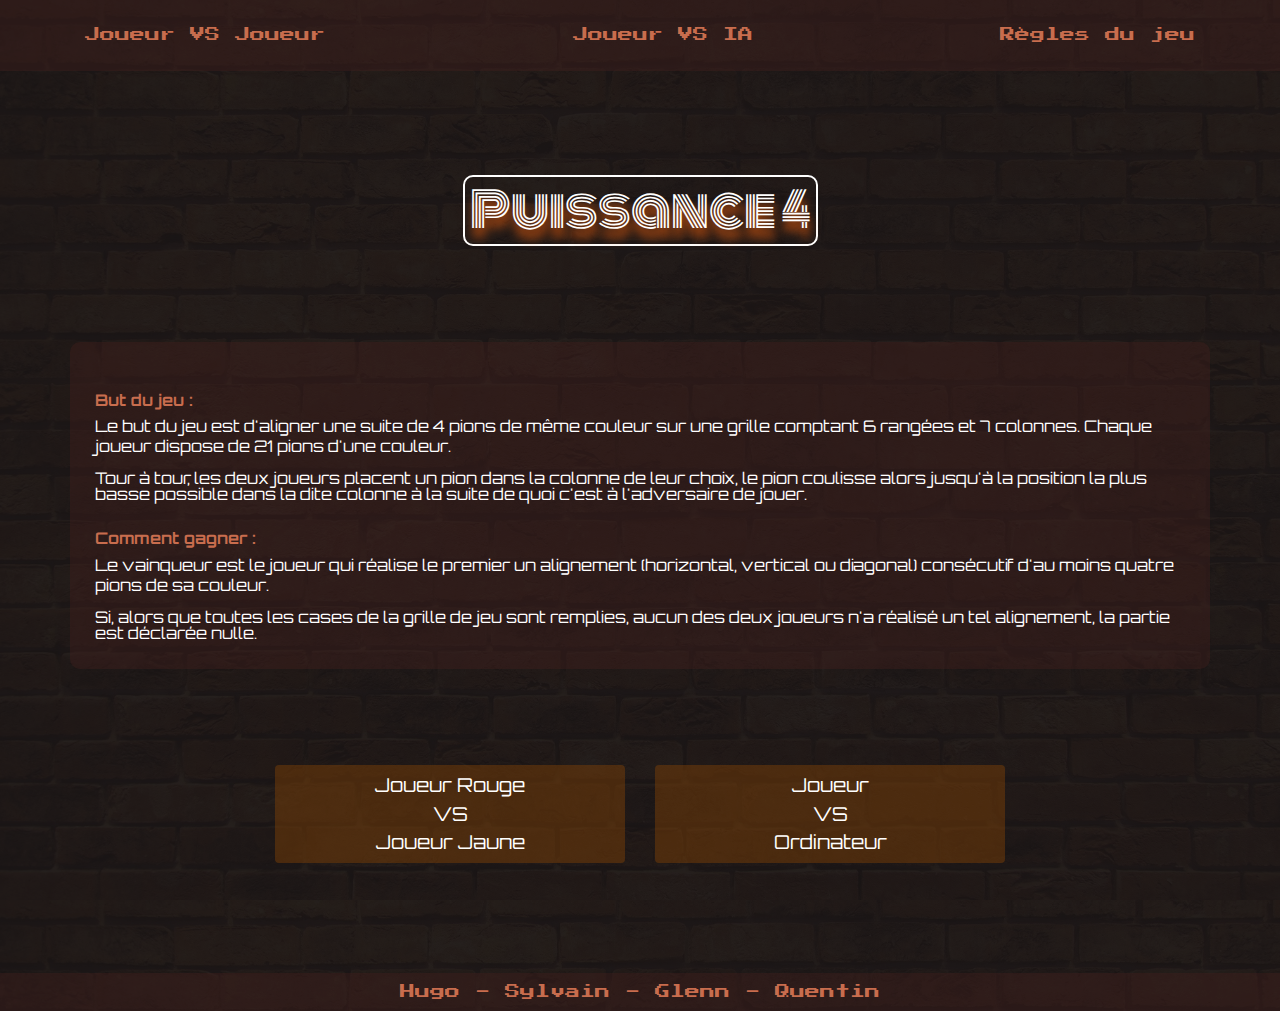
<file: index.html>
<!DOCTYPE html>
<html lang="fr">

<head>
    <!-- Required meta tags -->
    <meta charset="utf-8">
    <meta name="viewport" content="width=device-width, initial-scale=1, shrink-to-fit=no">
    <meta name="description" content="Jeux de puissance 4 entre joueur ou contre ordinateur">

    <!-- Bootstrap CSS -->
    <link rel="stylesheet" href="https://stackpath.bootstrapcdn.com/bootstrap/4.3.1/css/bootstrap.min.css">
    <link rel="stylesheet" href="css/style.css">
    <link rel="icon" type="image/png" href="medias/logo-puissance-4.png">
    <meta name="author" content="Hugo, Quentin, Glenn, Sylvain">
    <meta name="category" content="jeux virtuel">
    <meta name="Keywords" content="puissance 4,jeux virtuel,puissance quatre">

    <meta property="og:title" content="Puissance 4 javascript">
    <meta property="og:description" content="Jeux de puissance 4 entre joueur ou contre ordinateur">
    <meta property="og:image" content="http://glennp.promo-vesoul33.codeur.online/puissancequatrejs/medias/vignettepuissance4.png">
    <meta property="og:url" content="http://glennp.promo-vesoul33.codeur.online/puissancequatrejs/index.html">

    <meta name="twitter:title" content="Puissance 4 javascript">
    <meta name="twitter:description" content="Jeux de puissance 4 entre joueur ou contre ordinateur">
    <meta name="twitter:image" content="http://glennp.promo-vesoul33.codeur.online/puissancequatrejs/medias/vignettepuissance4.png">
    <meta name="twitter:card" content="summary_large_image">
    <meta name="twitter:site" content="http://glennp.promo-vesoul33.codeur.online/puissancequatrejs/index.html">
    <title>Puissance quatre javascript</title>

</head>

<body>
    <nav class="navbar navbar-expand-lg navbar-light bg-light mb-md-5 mb-lg-5 mb-xl-5">
        <div class="container">
            <button class="navbar-toggler" type="button" data-toggle="collapse" data-target="#navbarText"
                aria-controls="navbarText" aria-expanded="false" aria-label="Toggle navigation">
                <span class="navbar-toggler-icon"></span>
            </button>
            <div class="collapse navbar-collapse" id="navbarText">
                <ul class="navbar-nav w-100 d-flex justify-content-between">
                    <li class="nav-item">
                        <a class="nav-link text-white" href="jcj.html">Joueur VS Joueur</a>
                    </li>
                    <li class="nav-item">
                        <a class="nav-link text-white" href="jce.html">Joueur VS IA</a>
                    </li>
                    <li class="nav-item">
                        <a class="nav-link text-white" href="index.html">Règles du jeu</a>
                    </li>
                </ul>
            </div>
        </div>
    </nav>


    <div class="pt-5">
        <div
            class="container-fluid contenu-page-standard d-flex flex-column justify-content-center h-100 pt-sm-2 pt-md-2 pt-lg-2 pt-xl-2">
            <div class="container">
                <div
                    class="row d-flex justify-content-center align-items-center row-standard pb-2 pb-sm-2 pb-md-5 pb-lg-5 pb-xl-5">
                    <h1 class="text-center text-white mb-xl-5 titre-jeu">Puissance 4</h1>
                </div>
                <div
                    class="row d-flex justify-content-center align-items-center row-standard pb-2 pb-sm-2 pb-md-5 pb-lg-5 pb-xl-5">
                    <!--Regles-->
                    <div class="col-12 col-sm-12 col-md-12 col-lg-12 col-xl-12 bloc">

                        <h2 class="pt-4 font-orbitron">But du jeu :</h2>
                        <p class="text-white p-regles-jeu font-orbitron"><i class="font-regle"></i> Le but du jeu est d'aligner une
                            suite de 4 pions de même couleur sur une grille comptant 6 rangées et 7 colonnes. Chaque
                            joueur dispose de 21 pions d'une couleur.<br>
                            <br>
                            Tour à tour, les deux joueurs placent un pion dans la colonne de leur choix, le pion
                            coulisse alors jusqu'à la position la plus basse possible dans la dite colonne à la suite de
                            quoi c'est à l'adversaire de jouer.</p>

                        <h2 class="pt-4 font-orbitron">Comment gagner :</h2>
                        <p class="text-white p-regles-jeu font-orbitron"><i class="font-regle"></i>Le vainqueur est le joueur qui
                            réalise le premier un alignement (horizontal, vertical ou diagonal) consécutif d'au moins
                            quatre pions de sa couleur.<br>
                            <br>
                            Si, alors que toutes les cases de la grille de jeu sont remplies, aucun des deux joueurs n'a
                            réalisé un tel alignement, la partie est déclarée nulle.</p>
                    </div>
                </div>
                <!--Boutons-->
                <div class="row d-flex justify-content-center row-standard">
                    <div class="col-12 col-sm-12 col-md-6 col-lg-4 col-xl-4 py-lg-3 py-xl-5">
                        <a href="jcj.html"
                            class="font-orbitron btn btn-primary btn-lien w-100 my-3 my-sm-0 my-md-0 my-lg-0 my-xl-0">Joueur Rouge
                            <br> VS <br> Joueur
                            Jaune</a>
                    </div>
                    <div
                        class="col-12 col-sm-12 col-md-6 col-lg-4 col-xl-4 py-lg-3 py-xl-5 pt-sm-2 pt-md-0 pt-lg-0 pt-xl-0">
                        <a href="jce.html" class="font-orbitron btn btn-primary btn-lien w-100 m-0">Joueur <br> VS <br> Ordinateur</a>
                    </div>
                </div>
            </div>
        </div>
    </div>

    <footer class="container-fluid py-2 font-start-2p">
        <div class="row">
            <div class="col-12 text-center text-white text-footer">
                Hugo - Sylvain - Glenn - Quentin
            </div>
        </div>
    </footer>



    <!-- jQuery first, then Popper.js, then Bootstrap JS -->
    <script src="https://code.jquery.com/jquery-3.3.1.min.js"></script>
    <script src="https://cdnjs.cloudflare.com/ajax/libs/popper.js/1.14.7/umd/popper.min.js"></script>
    <script src="https://stackpath.bootstrapcdn.com/bootstrap/4.3.1/js/bootstrap.min.js"></script>
</body>

</html>
</file>
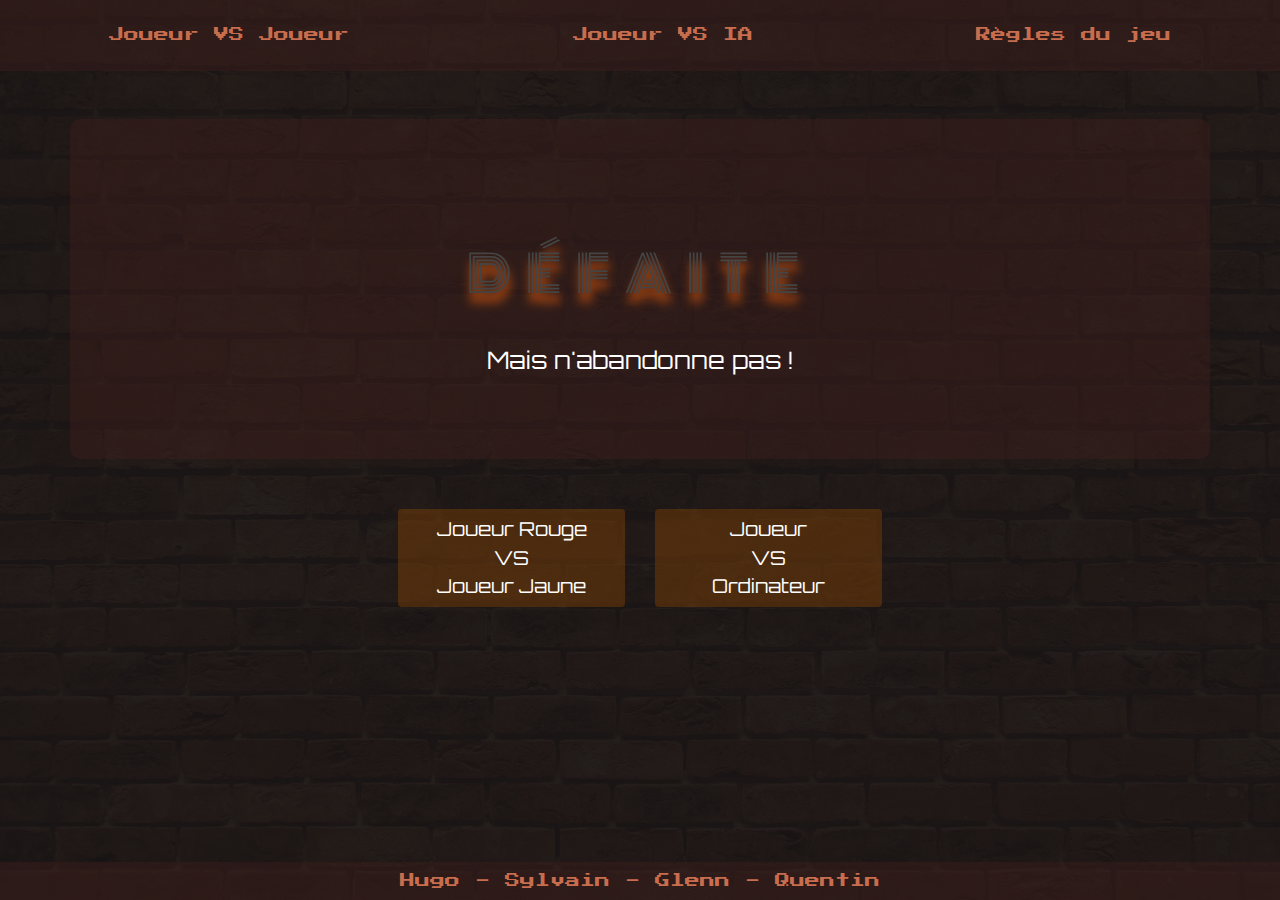
<file: defaite.html>
<!DOCTYPE html>
<html lang="fr">

<head>
    <!-- Required meta tags -->
    <meta charset="utf-8">
    <meta name="viewport" content="width=device-width, initial-scale=1, shrink-to-fit=no">
    <meta name="description" content="Jeux de puissance 4 entre joueur ou contre ordinateur">

    <!-- Bootstrap CSS -->
    <link rel="stylesheet" href="https://stackpath.bootstrapcdn.com/bootstrap/4.3.1/css/bootstrap.min.css">
    <link rel="stylesheet" href="css/defaite.css">
    <link rel="icon" type="image/png" href="medias/logo-puissance-4.png">
    <meta name="author" content="Hugo, Quentin, Glenn, Sylvain">
    <meta name="category" content="jeux virtuel">
    <meta name="Keywords" content="puissance 4,jeux virtuel,puissance quatre">

    <meta property="og:title" content="Puissance 4 javascript">
    <meta property="og:description" content="Jeux de puissance 4 entre joueur ou contre ordinateur">
    <meta property="og:image" content="http://glennp.promo-vesoul33.codeur.online/puissancequatrejs/medias/vignettepuissance4.png">
    <meta property="og:url" content="http://glennp.promo-vesoul33.codeur.online/puissancequatrejs/defaite.html">

    <meta name="twitter:title" content="Puissance 4 javascript">
    <meta name="twitter:description" content="Jeux de puissance 4 entre joueur ou contre ordinateur">
    <meta name="twitter:image" content="http://glennp.promo-vesoul33.codeur.online/puissancequatrejs/medias/vignettepuissance4.png">
    <meta name="twitter:card" content="summary_large_image">
    <meta name="twitter:site" content="http://glennp.promo-vesoul33.codeur.online/puissancequatrejs/defaite.html">
    <title>Puissance quatre javascript</title>

</head>

<body>
    <!-- Navigation -->
<main>
    <nav class="navbar navbar-expand-lg navbar-light bg-light">
        <div class="container">
            
            <button class="navbar-toggler" type="button" data-toggle="collapse" data-target="#navbarText" aria-controls="navbarText" aria-expanded="false" aria-label="Toggle navigation">
                <span class="navbar-toggler-icon"></span>
            </button>
            <div class="collapse navbar-collapse" id="navbarText">
                <ul class="navbar-nav w-100 d-flex justify-content-between">
                    <li class="nav-item">
                        <a class="nav-link text-white" href="jcj.html">Joueur VS Joueur</a>
                    </li>
                    <li class="nav-item">
                        <a class="nav-link text-white" href="jce.html">Joueur VS IA</a>
                    </li>
                    <li class="nav-item">
                        <a class="nav-link text-white" href="index.html">Règles du jeu</a>
                    </li>
                </ul>
            </div>
        </div>
    </nav>


    <div class="container-fluid contenu-page pt-5">
        <div class="container">
            <div class="row d-flex justify-content-center align-items-center row-standard">

                <!--Défaite-->
                <div class="col-12 col-sm-12 col-md-12 col-lg-12 col-xl-12 bloc">
                    <h1 class="text-white text-center text-victoire-defaite"><span class="span-d">D</span><span class="span-d">É</span><span class="span-d">F</span><span class="span-d">A</span><span class="span-d">I</span><span class="span-d">T</span><span class="span-d">E</span></h1>
                    <p class="text-white text-center font-orbitron text-bravo-dommage"><br> Mais n'abandonne pas !</p>
                </div>
            </div>
        </div>
    </div>

    <!--Boutons-->
    <div class="container-fluid container-buttons container-buttons-page-standard">
        <div class="container">
            <div class="row d-flex justify-content-center row-standard">
                <div class="col-12 col-sm-6 col-md-5 col-lg-4 col-xl-4">
                    <a href="jcj.html" class="btn font-orbitron btn-primary btn-lien w-100">Joueur Rouge <br> VS <br> Joueur Jaune</a>
                </div>
                <div class="col-12 col-sm-6 col-md-5 col-lg-4 col-xl-4">
                    <a href="jce.html" class="btn font-orbitron btn-primary btn-lien w-100">Joueur <br> VS <br> Ordinateur</a>
                </div>
            </div>
        </div>
    </div>
</main>
<footer class="container-fluid py-2">
        <div class="row">
            <div class="col-12 text-center text-footer">
                Hugo - Sylvain - Glenn - Quentin
            </div>
        </div>
    </footer>

    <!-- jQuery first, then Popper.js, then Bootstrap JS -->
    <script src="https://code.jquery.com/jquery-3.3.1.min.js"></script>
    <script src="https://cdnjs.cloudflare.com/ajax/libs/popper.js/1.14.7/umd/popper.min.js"></script>
    <script src="https://stackpath.bootstrapcdn.com/bootstrap/4.3.1/js/bootstrap.min.js"></script>
</body>

</html>
</file>
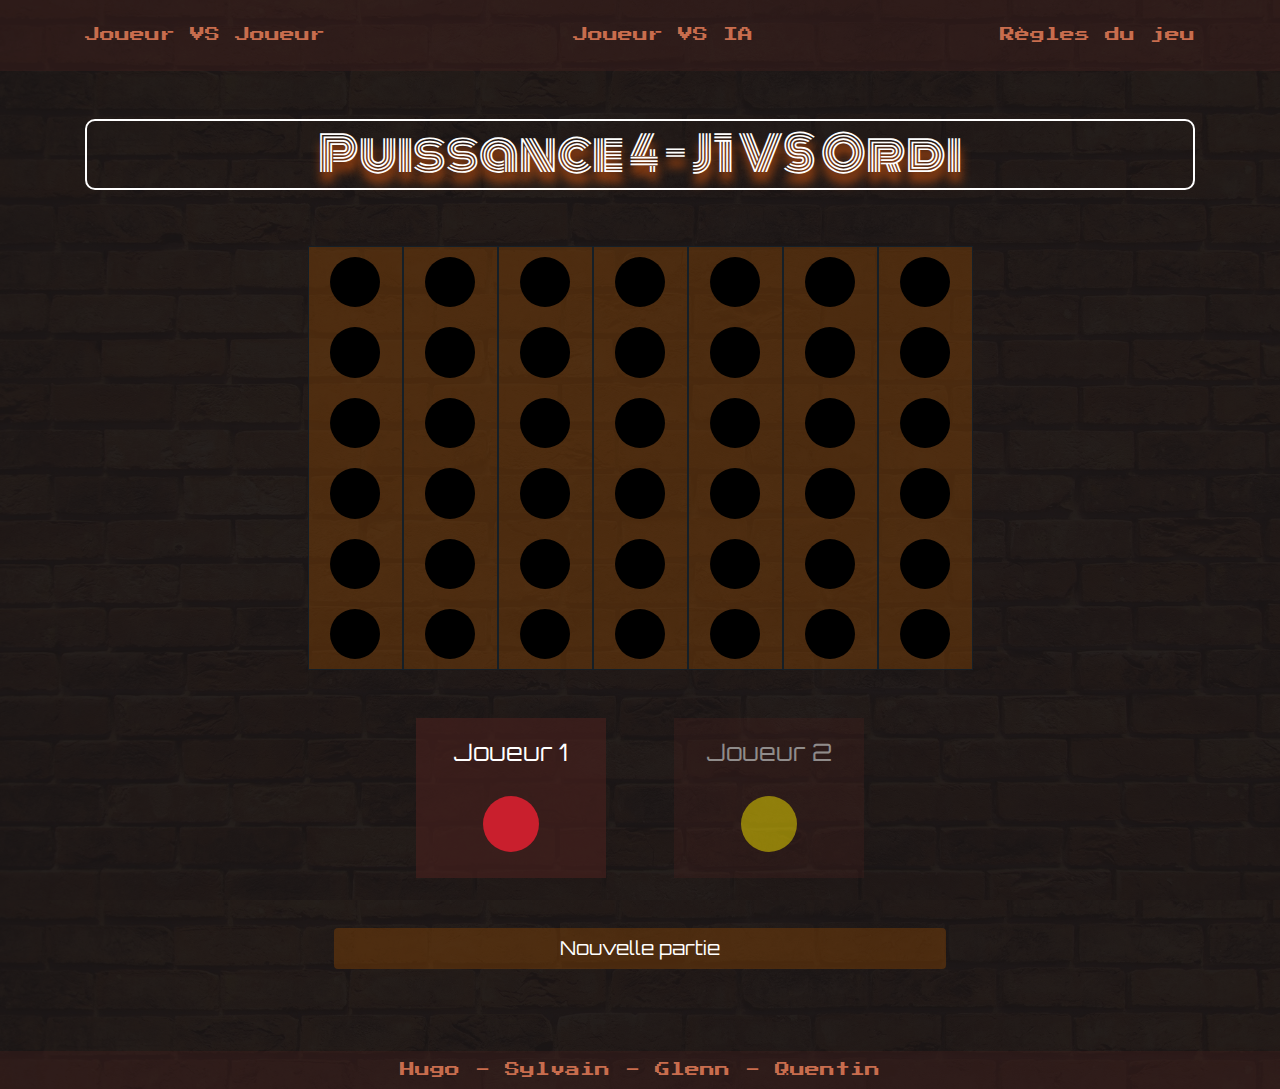
<file: jce.html>
<!DOCTYPE html>
<html lang="fr">

<head>
    <!-- Required meta tags -->
    <meta charset="utf-8">
    <meta name="viewport" content="width=device-width, initial-scale=1, shrink-to-fit=no">
    <meta name="description" content="Jeux de puissance 4 entre joueur ou contre ordinateur">

    <!-- Bootstrap CSS -->
    <link rel="stylesheet" href="https://stackpath.bootstrapcdn.com/bootstrap/4.3.1/css/bootstrap.min.css">
    <link rel="stylesheet" href="css/style.css">
    <link rel="icon" type="image/png" href="medias/logo-puissance-4.png">
    <meta name="author" content="Hugo, Quentin, Glenn, Sylvain">
    <meta name="category" content="jeux virtuel">
    <meta name="Keywords" content="puissance 4,jeux virtuel,puissance quatre">

    <meta property="og:title" content="Puissance 4 javascript">
    <meta property="og:description" content="Jeux de puissance 4 entre joueur ou contre ordinateur">
    <meta property="og:image" content="http://glennp.promo-vesoul33.codeur.online/puissancequatrejs/medias/vignettepuissance4.png">
    <meta property="og:url" content="http://glennp.promo-vesoul33.codeur.online/puissancequatrejs/jce.html">

    <meta name="twitter:title" content="Puissance 4 javascript">
    <meta name="twitter:description" content="Jeux de puissance 4 entre joueur ou contre ordinateur">
    <meta name="twitter:image" content="http://glennp.promo-vesoul33.codeur.online/puissancequatrejs/medias/vignettepuissance4.png">
    <meta name="twitter:card" content="summary_large_image">
    <meta name="twitter:site" content="http://glennp.promo-vesoul33.codeur.online/puissancequatrejs/jce.html">
    <title>Puissance quatre javascript</title>

</head>

<body>
    <!-- Navigation -->
    <nav class="navbar navbar-expand-lg navbar-light bg-light">
        <div class="container">
            <button class="navbar-toggler" type="button" data-toggle="collapse" data-target="#navbarText"
                aria-controls="navbarText" aria-expanded="false" aria-label="Toggle navigation">
                <span class="navbar-toggler-icon"></span>
            </button>
            <div class="collapse navbar-collapse" id="navbarText">
                <ul class="navbar-nav w-100 d-flex justify-content-between">
                    <li class="nav-item">
                        <a class="nav-link text-white" href="jcj.html">Joueur VS Joueur</a>
                    </li>
                    <li class="nav-item">
                        <a class="nav-link text-white" href="jce.html">Joueur VS IA</a>
                    </li>
                    <li class="nav-item">
                        <a class="nav-link text-white" href="index.html">Règles du jeu</a>
                    </li>
                </ul>
            </div>
        </div>
    </nav>

    <div class="container-fluid d-flex flex-column justify-content-center py-5">
        <div class="container">
            <div class="row">
                <div class="col-12">
                    <h1 class="text-center text-white titre-jeu">Puissance 4&nbsp;- J1 VS Ordi</h1>
                </div>
            </div>
        </div>
    </div>
    <div class="container-fluid">
        <div class="container">
            <div class="row d-flex justify-content-center align-items-center">
                <!--Grille puissance 4-->
                <div class="col-1 col-sm-1 col-md-1 col-lg-1 col-xl-1 col-puissance4 col-puissance4-left colonne1">
                    <div class="content">
                        <div class="circle" id="x0y5"></div>
                    </div>
                    <div class="content">
                        <div class="circle" id="x0y4"></div>
                    </div>
                    <div class="content">
                        <div class="circle" id="x0y3"></div>
                    </div>
                    <div class="content">
                        <div class="circle" id="x0y2"></div>
                    </div>
                    <div class="content">
                        <div class="circle" id="x0y1"></div>
                    </div>
                    <div class="content">
                        <div class="circle" id="x0y0"></div>
                    </div>
                </div>

                <div class="col-1 col-sm-1 col-md-1 col-lg-1 col-xl-1 col-puissance4 colonne2">
                    <div class="content">
                        <div class="circle" id="x1y5"></div>
                    </div>
                    <div class="content">
                        <div class="circle" id="x1y4"></div>
                    </div>
                    <div class="content">
                        <div class="circle" id="x1y3"></div>
                    </div>
                    <div class="content">
                        <div class="circle" id="x1y2"></div>
                    </div>
                    <div class="content">
                        <div class="circle" id="x1y1"></div>
                    </div>
                    <div class="content">
                        <div class="circle" id="x1y0"></div>
                    </div>
                </div>

                <div class="col-1 col-sm-1 col-md-1 col-lg-1 col-xl-1 col-puissance4 colonne3">
                    <div class="content">
                        <div class="circle" id="x2y5"></div>
                    </div>
                    <div class="content">
                        <div class="circle" id="x2y4"></div>
                    </div>
                    <div class="content">
                        <div class="circle" id="x2y3"></div>
                    </div>
                    <div class="content">
                        <div class="circle" id="x2y2"></div>
                    </div>
                    <div class="content">
                        <div class="circle" id="x2y1"></div>
                    </div>
                    <div class="content">
                        <div class="circle" id="x2y0"></div>
                    </div>
                </div>

                <div class="col-1 col-sm-1 col-md-1 col-lg-1 col-xl-1 col-puissance4 colonne4">
                    <div class="content">
                        <div class="circle" id="x3y5"></div>
                    </div>
                    <div class="content">
                        <div class="circle" id="x3y4"></div>
                    </div>
                    <div class="content">
                        <div class="circle" id="x3y3"></div>
                    </div>
                    <div class="content">
                        <div class="circle" id="x3y2"></div>
                    </div>
                    <div class="content">
                        <div class="circle" id="x3y1"></div>
                    </div>
                    <div class="content">
                        <div class="circle" id="x3y0"></div>
                    </div>
                </div>

                <div class="col-1 col-sm-1 col-md-1 col-lg-1 col-xl-1 col-puissance4 colonne5">
                    <div class="content">
                        <div class="circle" id="x4y5"></div>
                    </div>
                    <div class="content">
                        <div class="circle" id="x4y4"></div>
                    </div>
                    <div class="content">
                        <div class="circle" id="x4y3"></div>
                    </div>
                    <div class="content">
                        <div class="circle" id="x4y2"></div>
                    </div>
                    <div class="content">
                        <div class="circle" id="x4y1"></div>
                    </div>
                    <div class="content">
                        <div class="circle" id="x4y0"></div>
                    </div>
                </div>

                <div class="col-1 col-sm-1 col-md-1 col-lg-1 col-xl-1 col-puissance4 colonne6">
                    <div class="content">
                        <div class="circle" id="x5y5"></div>
                    </div>
                    <div class="content">
                        <div class="circle" id="x5y4"></div>
                    </div>
                    <div class="content">
                        <div class="circle" id="x5y3"></div>
                    </div>
                    <div class="content">
                        <div class="circle" id="x5y2"></div>
                    </div>
                    <div class="content">
                        <div class="circle" id="x5y1"></div>
                    </div>
                    <div class="content">
                        <div class="circle" id="x5y0"></div>
                    </div>
                </div>

                <div class="col-1 col-sm-1 col-md-1 col-lg-1 col-xl-1 col-puissance4 col-puissance4-right colonne7">
                    <div class="content">
                        <div class="circle" id="x6y5"></div>
                    </div>
                    <div class="content">
                        <div class="circle" id="x6y4"></div>
                    </div>
                    <div class="content">
                        <div class="circle" id="x6y3"></div>
                    </div>
                    <div class="content">
                        <div class="circle" id="x6y2"></div>
                    </div>
                    <div class="content">
                        <div class="circle" id="x6y1"></div>
                    </div>
                    <div class="content">
                        <div class="circle" id="x6y0"></div>
                    </div>
                </div>
            </div>
        </div>
    </div>

    <div class="container-fluid pt-5">
        <div class="container">
            <div class="row justify-content-center">
                <!--Joueur 1-->
                <div class="col-3 col-sm-4 col-md-3 col-lg-2 col-xl-2 col-player-1">
                    <p
                        class="pt-3 text-white font-orbitron text-center text-player d-none d-sm-block d-md-block d-lg-block d-xl-block">
                        Joueur 1</p>
                    <p class="pt-3 text-white font-orbitron text-center text-player d-block d-sm-none d-md-none d-lg-none d-xl-none">
                        J1</p>
                    <div class="content">
                        <div class="circle-player circle-player-1"></div>
                    </div>
                </div>

                <!--Joueur 2-->
                <div class="col-3 col-sm-4 col-md-3 col-lg-2 col-xl-2 col-player-2">
                    <p
                        class="pt-3 text-white font-orbitron text-center text-player d-none d-sm-block d-md-block d-lg-block d-xl-block">
                        Joueur 2</p>
                    <p class="pt-3 text-white font-orbitron text-center text-player d-block d-sm-none d-md-none d-lg-none d-xl-none">
                        J2</p>
                    <div class="content">
                        <div class="circle-player circle-player-2"></div>
                    </div>
                </div>
            </div>
        </div>
    </div>

    <!--Boutons-->
    <div class="container-fluid container-buttons">
        <div class="container">
            <div class="row d-flex justify-content-center">
                <div class="">
                    <p class="text-center text-white d-none bouton-text">Test</p>
                </div>
                <div class="col-10 col-sm-10 col-md-10 col-lg-9 col-xl-10">
                    <button type="button" class="font-orbitron btn btn-primary btn-lien w-100 btn-NouvellePartie">Nouvelle
                        partie</button>
                </div>
            </div>
        </div>
    </div>


    <!--Footer-->

            <footer class="container-fluid py-2">
                <div class="row">
                    <div class="col-12 text-center text-footer">
                        Hugo - Sylvain - Glenn - Quentin
                    </div>
                </div>
            </footer>


    <!-- jQuery first, then Popper.js, then Bootstrap JS -->
    <script src="https://code.jquery.com/jquery-3.3.1.min.js"></script>
    <script src="https://cdnjs.cloudflare.com/ajax/libs/popper.js/1.14.7/umd/popper.min.js"></script>
    <script src="https://stackpath.bootstrapcdn.com/bootstrap/4.3.1/js/bootstrap.min.js"></script>
    <script src="script/pve.js"></script>

</body>

</html>
</file>
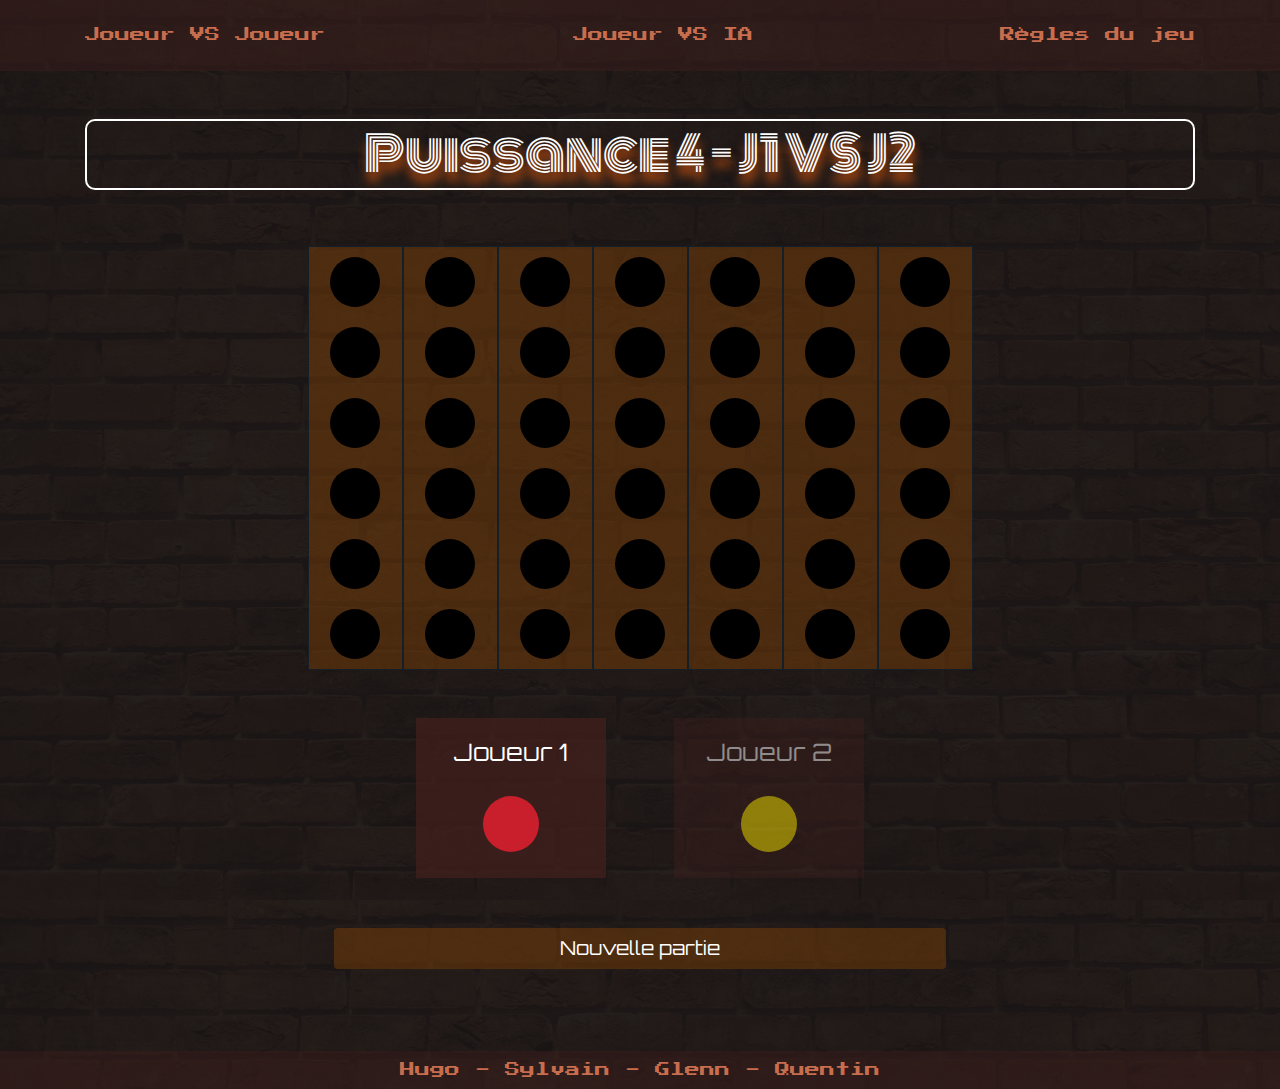
<file: jcj.html>
<!DOCTYPE html>
<html lang="fr">

<head>
    <!-- Required meta tags -->
    <meta charset="utf-8">
    <meta name="viewport" content="width=device-width, initial-scale=1, shrink-to-fit=no">
    <meta name="description" content="Jeux de puissance 4 entre joueur ou contre ordinateur">

    <!-- Bootstrap CSS -->
    <link rel="stylesheet" href="https://stackpath.bootstrapcdn.com/bootstrap/4.3.1/css/bootstrap.min.css">
    <link rel="stylesheet" href="css/style.css">
    <link rel="icon" type="image/png" href="medias/logo-puissance-4.png">
    <meta name="author" content="Hugo, Quentin, Glenn, Sylvain">
    <meta name="category" content="jeux virtuel">
    <meta name="Keywords" content="puissance 4,jeux virtuel,puissance quatre">

    <meta property="og:title" content="Puissance 4 javascript">
    <meta property="og:description" content="Jeux de puissance 4 entre joueur ou contre ordinateur">
    <meta property="og:image" content="http://glennp.promo-vesoul33.codeur.online/puissancequatrejs/medias/vignettepuissance4.png">
    <meta property="og:url" content="http://glennp.promo-vesoul33.codeur.online/puissancequatrejs/jcj.html">

    <meta name="twitter:title" content="Puissance 4 javascript">
    <meta name="twitter:description" content="Jeux de puissance 4 entre joueur ou contre ordinateur">
    <meta name="twitter:image" content="http://glennp.promo-vesoul33.codeur.online/puissancequatrejs/medias/vignettepuissance4.png">
    <meta name="twitter:card" content="summary_large_image">
    <meta name="twitter:site" content="http://glennp.promo-vesoul33.codeur.online/puissancequatrejs/jcj.html">
    <title>Puissance quatre javascript</title>

</head>

<body>
    <!-- Navigation -->
    <nav class="navbar navbar-expand-lg navbar-light bg-light">
        <div class="container">
            <button class="navbar-toggler" type="button" data-toggle="collapse" data-target="#navbarText"
                aria-controls="navbarText" aria-expanded="false" aria-label="Toggle navigation">
                <span class="navbar-toggler-icon"></span>
            </button>
            <div class="collapse navbar-collapse" id="navbarText">
                <ul class="navbar-nav w-100 d-flex justify-content-between">
                    <li class="nav-item">
                        <a class="nav-link text-white" href="jcj.html">Joueur VS Joueur</a>
                    </li>
                    <li class="nav-item">
                        <a class="nav-link text-white" href="jce.html">Joueur VS IA</a>
                    </li>
                    <li class="nav-item">
                        <a class="nav-link text-white" href="index.html">Règles du jeu</a>
                    </li>
                </ul>
            </div>
        </div>
    </nav>

    <div class="container-fluid d-flex flex-column justify-content-center py-5">
        <div class="container">
            <div class="row">
                <div class="col-12">
                    <h1 class="text-center text-white titre-jeu">Puissance 4&nbsp;- J1 VS J2</h1>
                </div>
            </div>
        </div>
    </div>
    <div class="container-fluid">
        <div class="container">
            <div class="row d-flex justify-content-center align-items-center">
                <!--Grille puissance 4-->
                <div class="col-1 col-sm-1 col-md-1 col-lg-1 col-xl-1 col-puissance4 col-puissance4-left colonne1">
                    <div class="content">
                        <div class="circle" id="x0y5"></div>
                    </div>
                    <div class="content">
                        <div class="circle" id="x0y4"></div>
                    </div>
                    <div class="content">
                        <div class="circle" id="x0y3"></div>
                    </div>
                    <div class="content">
                        <div class="circle" id="x0y2"></div>
                    </div>
                    <div class="content">
                        <div class="circle" id="x0y1"></div>
                    </div>
                    <div class="content">
                        <div class="circle" id="x0y0"></div>
                    </div>
                </div>

                <div class="col-1 col-sm-1 col-md-1 col-lg-1 col-xl-1 col-puissance4 colonne2">
                    <div class="content">
                        <div class="circle" id="x1y5"></div>
                    </div>
                    <div class="content">
                        <div class="circle" id="x1y4"></div>
                    </div>
                    <div class="content">
                        <div class="circle" id="x1y3"></div>
                    </div>
                    <div class="content">
                        <div class="circle" id="x1y2"></div>
                    </div>
                    <div class="content">
                        <div class="circle" id="x1y1"></div>
                    </div>
                    <div class="content">
                        <div class="circle" id="x1y0"></div>
                    </div>
                </div>

                <div class="col-1 col-sm-1 col-md-1 col-lg-1 col-xl-1 col-puissance4 colonne3">
                    <div class="content">
                        <div class="circle" id="x2y5"></div>
                    </div>
                    <div class="content">
                        <div class="circle" id="x2y4"></div>
                    </div>
                    <div class="content">
                        <div class="circle" id="x2y3"></div>
                    </div>
                    <div class="content">
                        <div class="circle" id="x2y2"></div>
                    </div>
                    <div class="content">
                        <div class="circle" id="x2y1"></div>
                    </div>
                    <div class="content">
                        <div class="circle" id="x2y0"></div>
                    </div>
                </div>

                <div class="col-1 col-sm-1 col-md-1 col-lg-1 col-xl-1 col-puissance4 colonne4">
                    <div class="content">
                        <div class="circle" id="x3y5"></div>
                    </div>
                    <div class="content">
                        <div class="circle" id="x3y4"></div>
                    </div>
                    <div class="content">
                        <div class="circle" id="x3y3"></div>
                    </div>
                    <div class="content">
                        <div class="circle" id="x3y2"></div>
                    </div>
                    <div class="content">
                        <div class="circle" id="x3y1"></div>
                    </div>
                    <div class="content">
                        <div class="circle" id="x3y0"></div>
                    </div>
                </div>

                <div class="col-1 col-sm-1 col-md-1 col-lg-1 col-xl-1 col-puissance4 colonne5">
                    <div class="content">
                        <div class="circle" id="x4y5"></div>
                    </div>
                    <div class="content">
                        <div class="circle" id="x4y4"></div>
                    </div>
                    <div class="content">
                        <div class="circle" id="x4y3"></div>
                    </div>
                    <div class="content">
                        <div class="circle" id="x4y2"></div>
                    </div>
                    <div class="content">
                        <div class="circle" id="x4y1"></div>
                    </div>
                    <div class="content">
                        <div class="circle" id="x4y0"></div>
                    </div>
                </div>

                <div class="col-1 col-sm-1 col-md-1 col-lg-1 col-xl-1 col-puissance4 colonne6">
                    <div class="content">
                        <div class="circle" id="x5y5"></div>
                    </div>
                    <div class="content">
                        <div class="circle" id="x5y4"></div>
                    </div>
                    <div class="content">
                        <div class="circle" id="x5y3"></div>
                    </div>
                    <div class="content">
                        <div class="circle" id="x5y2"></div>
                    </div>
                    <div class="content">
                        <div class="circle" id="x5y1"></div>
                    </div>
                    <div class="content">
                        <div class="circle" id="x5y0"></div>
                    </div>
                </div>

                <div class="col-1 col-sm-1 col-md-1 col-lg-1 col-xl-1 col-puissance4 col-puissance4-right colonne7">
                    <div class="content">
                        <div class="circle" id="x6y5"></div>
                    </div>
                    <div class="content">
                        <div class="circle" id="x6y4"></div>
                    </div>
                    <div class="content">
                        <div class="circle" id="x6y3"></div>
                    </div>
                    <div class="content">
                        <div class="circle" id="x6y2"></div>
                    </div>
                    <div class="content">
                        <div class="circle" id="x6y1"></div>
                    </div>
                    <div class="content">
                        <div class="circle" id="x6y0"></div>
                    </div>
                </div>
            </div>
        </div>
    </div>

    <div class="container-fluid pt-5">
        <div class="container">
            <div class="row justify-content-center">
                <!--Joueur 1-->
                <div class="col-2 col-sm-4 col-md-3 col-lg-2 col-xl-2 col-player-1">
                    <p
                        class="pt-3 text-white text-center font-orbitron text-player d-none d-sm-block d-md-block d-lg-block d-xl-block">
                        Joueur 1</p>
                    <p class="pt-3 text-white text-center font-orbitron text-player d-block d-sm-none d-md-none d-lg-none d-xl-none">
                        J1</p>
                    <div class="content">
                        <div class="circle-player circle-player-1"></div>
                    </div>
                </div>

                <!--Joueur 2-->
                <div class="col-2 col-sm-4 col-md-3 col-lg-2 col-xl-2 col-player-2">
                    <p
                        class="pt-3 text-white text-center font-orbitron text-player d-none d-sm-block d-md-block d-lg-block d-xl-block">
                        Joueur 2</p>
                    <p class="pt-3 text-white text-center font-orbitron text-player d-block d-sm-none d-md-none d-lg-none d-xl-none">
                        J2</p>
                    <div class="content">
                        <div class="circle-player circle-player-2"></div>
                    </div>
                </div>
            </div>
        </div>
    </div>

     <!--Boutons-->
     <div class="container-fluid container-buttons">
            <div class="container">
                <div class="row d-flex justify-content-center">
                    <div>
                        <p class="text-center text-white d-none bouton-text">Test</p>
                    </div>
                    <div class="col-10 col-sm-10 col-md-10 col-lg-9 col-xl-10">
                        <button type="button" class="font-orbitron btn btn-primary btn-lien w-100 btn-NouvellePartie">Nouvelle
                            partie</button>
                    </div>
                </div>
            </div>
        </div>
    

    <!--Footer-->
    <footer class="container-fluid py-2">
        <div class="row">
            <div class="col-12 text-center text-footer">
                Hugo - Sylvain - Glenn - Quentin
            </div>
        </div>
    </footer>


    <!-- jQuery first, then Popper.js, then Bootstrap JS -->
    <script src="https://code.jquery.com/jquery-3.3.1.min.js"></script>
    <script src="https://cdnjs.cloudflare.com/ajax/libs/popper.js/1.14.7/umd/popper.min.js"></script>
    <script src="https://stackpath.bootstrapcdn.com/bootstrap/4.3.1/js/bootstrap.min.js"></script>
    <script src="script/pvp.js"></script>

</body>

</html>
</file>
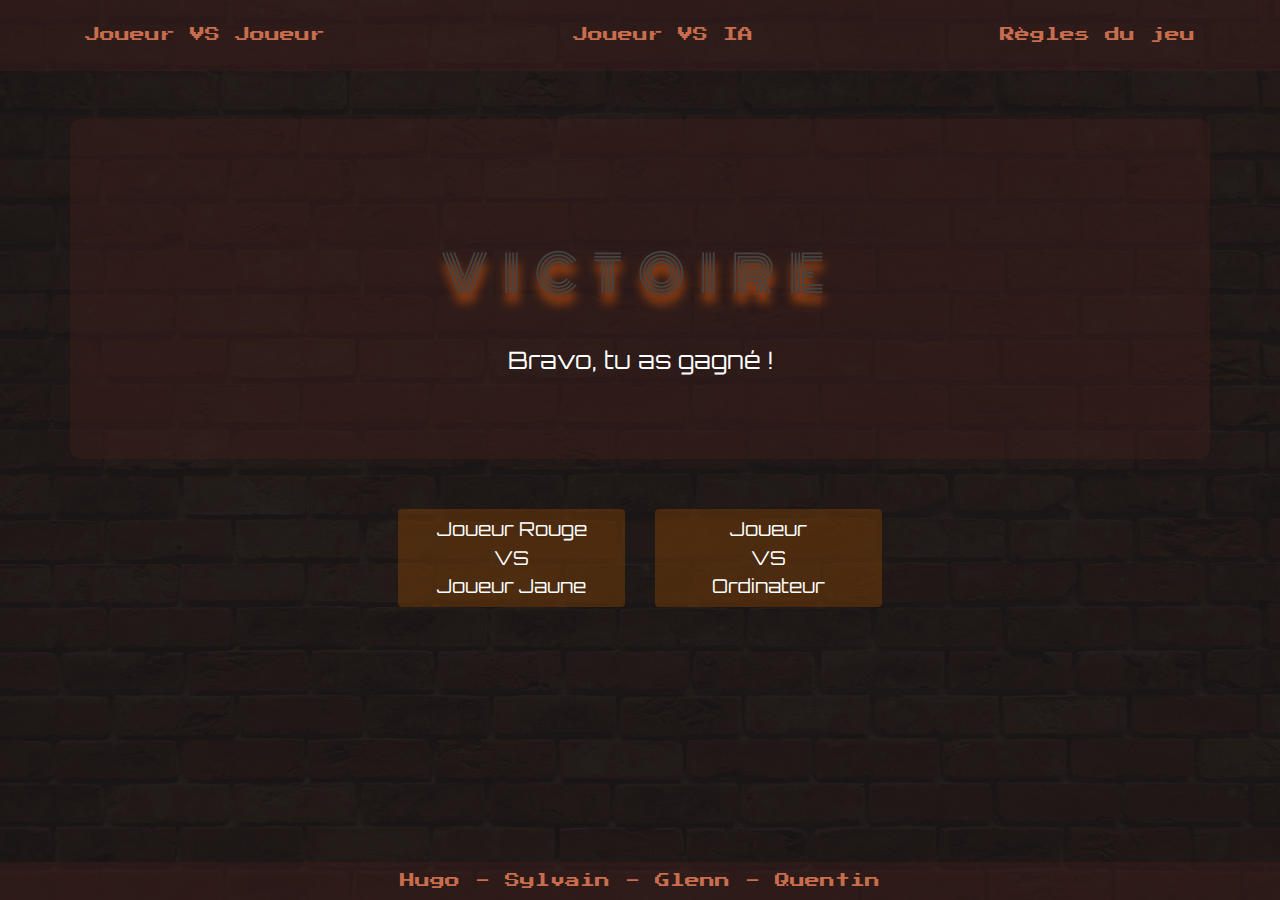
<file: victoire.html>
<!DOCTYPE html>
<html lang="fr">

<head>
    <!-- Required meta tags -->
    <meta charset="utf-8">
    <meta name="viewport" content="width=device-width, initial-scale=1, shrink-to-fit=no">
    <meta name="description" content="Jeux de puissance 4 entre joueur ou contre ordinateur">

    <!-- Bootstrap CSS -->
    <link rel="stylesheet" href="https://stackpath.bootstrapcdn.com/bootstrap/4.3.1/css/bootstrap.min.css">
    <link rel="stylesheet" href="css/style.css">
    <link rel="icon" type="image/png" href="medias/logo-puissance-4.png">
    <meta name="author" content="Hugo, Quentin, Glenn, Sylvain">
    <meta name="category" content="jeux virtuel">
    <meta name="Keywords" content="puissance 4,jeux virtuel,puissance quatre">

    <meta property="og:title" content="Puissance 4 javascript">
    <meta property="og:description" content="Jeux de puissance 4 entre joueur ou contre ordinateur">
    <meta property="og:image" content="http://glennp.promo-vesoul33.codeur.online/puissancequatrejs/medias/vignettepuissance4.png">
    <meta property="og:url" content="http://glennp.promo-vesoul33.codeur.online/puissancequatrejs/victoire.html">

    <meta name="twitter:title" content="Puissance 4 javascript">
    <meta name="twitter:description" content="Jeux de puissance 4 entre joueur ou contre ordinateur">
    <meta name="twitter:image" content="http://glennp.promo-vesoul33.codeur.online/puissancequatrejs/medias/vignettepuissance4.png">
    <meta name="twitter:card" content="summary_large_image">
    <meta name="twitter:site" content="http://glennp.promo-vesoul33.codeur.online/puissancequatrejs/victoire.html">
    <title>Puissance quatre javascript</title>

</head>

<body>
    <!-- Navigation -->
<main>
    <nav class="navbar navbar-expand-lg navbar-light bg-light">
        <div class="container">
            
            <button class="navbar-toggler" type="button" data-toggle="collapse" data-target="#navbarText" aria-controls="navbarText" aria-expanded="false" aria-label="Toggle navigation">
                <span class="navbar-toggler-icon"></span>
            </button>
            <div class="collapse navbar-collapse" id="navbarText">
                <ul class="navbar-nav w-100 d-flex justify-content-between">
                    <li class="nav-item">
                        <a class="nav-link text-white" href="jcj.html">Joueur VS Joueur</a>
                    </li>
                    <li class="nav-item">
                        <a class="nav-link text-white" href="jce.html">Joueur VS IA</a>
                    </li>
                    <li class="nav-item">
                        <a class="nav-link text-white" href="index.html">Règles du jeu</a>
                    </li>
                </ul>
            </div>
        </div>
    </nav>


    <div class="container-fluid contenu-page-standard pt-5">
        <div class="container">
            <div class="row d-flex justify-content-center align-items-center row-standard">

                <!--Victoire-->
                <div class="col-12 col-sm-12 col-md-12 col-lg-12 col-xl-12 bloc">
                    <h1 class="text-white text-center titre-vic text-victoire-defaite"><span class="span-v">V</span><span class="span-v">I</span><span class="span-v">C</span><span class="span-v">T</span><span class="span-v">O</span><span class="span-v">I</span><span class="span-v">R</span><span class="span-v">E</span></h1>
                    <p class="text-white text-center font-orbitron text-bravo-dommage"> <br> Bravo, tu as gagné !</p>
                </div>
            </div>
        </div>
    </div>

    <!--Boutons-->
    <div class="container-fluid container-buttons container-buttons-page-standard">
        <div class="container">
            <div class="row d-flex justify-content-center row-standard">
                <div class="col-12 col-sm-6 col-md-5 col-lg-4 col-xl-4">
                    <a href="jcj.html" class="btn font-orbitron btn-primary btn-lien w-100">Joueur Rouge <br> VS <br> Joueur Jaune</a>
                </div>
                <div class="col-12 col-sm-6 col-md-5 col-lg-4 col-xl-4">
                    <a href="jce.html" class="btn font-orbitron btn-primary btn-lien w-100">Joueur <br> VS <br> Ordinateur</a>
                </div>
            </div>
        </div>
    </div>

</main>
<footer class="container-fluid py-2">
        <div class="row">
            <div class="col-12 text-center text-footer">
                Hugo - Sylvain - Glenn - Quentin
            </div>
        </div>
    </footer>

    <!-- jQuery first, then Popper.js, then Bootstrap JS -->
    <script src="https://code.jquery.com/jquery-3.3.1.min.js"></script>
    <script src="https://cdnjs.cloudflare.com/ajax/libs/popper.js/1.14.7/umd/popper.min.js"></script>
    <script src="https://stackpath.bootstrapcdn.com/bootstrap/4.3.1/js/bootstrap.min.js"></script>
</body>

</html>
</file>
<file: css/style.css>
@import url('https://fonts.googleapis.com/css?family=Monoton|Orbitron|Press+Start+2P|Quantico&display=swap');


html:root{
    --orange-light: #ff8000;
    --orange-medium: #d3560e;
    --purple-light: #851e52;
    --purple-medium: #521168;
    --pink-glow: #ff0080;
    --blue-medium: #00a2ff;
}



/*-----FONT SECTION-----*/

.font-monoton{
    font-family: 'Monoton', sans-serif !important;
}

.font-start-2p{
    font-family: 'Press Start 2P', cursive;
}

.font-orbitron{
    font-family: 'Orbitron', sans-serif;
}

.font-quantico{
    font-family: 'Quantico', sans-serif;
}

/*Fonts*/
@import url('https://fonts.googleapis.com/css?family=Open+Sans:300,400,600,700');

@font-face {
    font-family: 'Fontastique';
    src: url('../fonts/Fontastique-Fontastique.woff2') format('woff2'),
        url('../fonts/Fontastique-Fontastique.woff') format('woff');
    font-weight: normal;
    font-style: normal;
}

/*General*/
html {
    height: 100%;
  }

body {
	font-family: 'Open Sans', sans-serif;
    background: url('../medias/brick-wall.png') center;
    background-size: cover;
    background-color: black;
    min-height: 100%;
    margin: 0;
    padding: 0 0 100px 0;
    position: relative;
}




/*Textes*/

h1 {
    font-family: 'Monoton', sans-serif !important;
    font-size: 3rem;
    color: var(--pink-glow)!important;
    text-shadow: 1px 10px 10px var(--orange-medium);
}

h2 {
    color: #C86D4E;
    font-weight: 700;
    font-size: 1rem;
}

.h2-0-100 {
    padding-top: 130px;
}

.h2-pro-maths {
    padding-top: 110px;
}

p {
    font-size: 1rem;
}

.h2-page-regle {
    padding-top: 20px;
}

.text-victoire-defaite {
    font-size: 7rem;
    padding-top: 40px;
}

.text-bravo-dommage {
    font-size: 1.5rem;
    padding-bottom: 40px;
    margin-top: -20px;
}



/*Nav*/

.nav-link {
    display: block;
    padding: 1rem 1rem;

}
.logo-puissance{
    width: 70px;
    height: 70px;
}

.navbar-collapse {
    font-size: 1.1rem;
}

.navbar-expand-lg .navbar-nav .nav-link {
    padding-right: 0;
    padding-left: 0;
}



.nav-link-table {
    padding-right: 0 !important;
}

.bg-light {
    background-color: rgba(70, 33, 29, 0.377)!important;
}

.nav-link{
    font-family: 'Press Start 2P', sans-serif !important;
    color: #C86D4E !important;
    font-size: 15px;
    text-align: center;
}

.nav-link:hover{
    font-family: 'Press Start 2P', sans-serif !important;
    color: #C86D4E !important;
    text-shadow: -1px -1px 11px rgba(206,89,55,0.87);
    font-size: 15px;
}

.navbar>.container, .navbar>.container-fluid {
    justify-content: flex-end;
}

.navbar-light .navbar-toggler {
    border-color: rgba(226, 92, 15, 0.671) !important;
    /* box-shadow: -1px -1px 11px rgba(206,89,55,0.87); */
}

.navbar-brand {
    font-family: 'Fontastique';
    font-size: 1.8rem;
}

.navbar-light .navbar-toggler {
    border-color: #FFFFFF;
}

.navbar-light .navbar-toggler-icon {
    background-image: url("data:image/svg+xml;charset=utf8,%3Csvg viewBox='0 0 32 32' xmlns='http://www.w3.org/2000/svg'%3E%3Cpath stroke='rgba(255,255,255, 1)' stroke-width='2' stroke-linecap='round' stroke-miterlimit='10' d='M4 8h24M4 16h24M4 24h24'/%3E%3C/svg%3E");
}

.navbar-toggler:focus {
    outline: none !important;
}

:root {
    /* Set neon color */
    --neon-text-color: rgb(255, 104, 35);
    --neon-border-color: rgb(255, 94, 0);
  }

/*-----titre du jeu effet neon effect-----*/

.titre-jeu{
    /* font-size: 5em; */
    border: 2px solid white;
    border-radius: 10px;
    padding: 5px;
    animation: flicker 3.5s infinite alternate;
}

.titre-jeu::-moz-selection {
    background-color: var(--neon-border-color);
    color: var(--neon-text-color);
  }
  
  .titre-jeu::selection {
    background-color: var(--neon-border-color);
    color: var(--neon-text-color);
  }
  
  .titre-jeu:focus {
    outline: none;
  }
  
  /* Animate neon flicker */
  @keyframes flicker {
      
      0%, 19%, 21%, 23%, 25%, 54%, 56%, 100% {
        
          text-shadow:
              -0.2rem -0.2rem 1rem #fff,
              0.2rem 0.2rem 1rem #fff,
              0 0 2rem var(--neon-text-color),
              0 0 4rem var(--neon-text-color),
              0 0 6rem var(--neon-text-color),
              0 0 8rem var(--neon-text-color),
              0 0 10rem var(--neon-text-color);
          
          box-shadow:
              0 0 .5rem #fff,
              inset 0 0 .5rem #fff,
              0 0 2rem var(--neon-border-color),
              inset 0 0 2rem var(--neon-border-color),
              0 0 4rem var(--neon-border-color),
              inset 0 0 4rem var(--neon-border-color);
      }
      
      20%, 24%, 55% {        
          text-shadow: none;
          box-shadow: none;
      }    
  }



/* victoire néon */

.span-v {
    position: relative;
    font-size: 50px;
    letter-spacing: 15px;
    color: #444;
    animation: neon 1s linear forwards;
  }
  
  .span-v:nth-child(1) {
    animation-delay: .25s;
  }
  .span-v:nth-child(2) {
    animation-delay: .5s;
  }
  .span-v:nth-child(3) {
    animation-delay: .75s;
  }
  .span-v:nth-child(4) {
    animation-delay: 1s;
  }
  .span-v:nth-child(5) {
    animation-delay: 1.25s;
  }
  .span-v:nth-child(6) {
    animation-delay: 1.5s;
  }
  .span-v:nth-child(7) {
    animation-delay: 1.75s;
  }
  .span-v:nth-child(8) {
    animation-delay: 2s;
  }
  
  @keyframes neon {
    25%{
      color:rgb(255, 104, 35);
      text-shadow:  0 0 5px #222;
    }
    50%{
      text-shadow:  0 0 5px #222,
                    0 0 10px rgb(255, 104, 35);
    }
    75%{
      text-shadow:  0 0 5px #222,
                    0 0 10px rgb(255, 104, 35),
                    0 0 20px rgb(255, 104, 35)E;
    }
    100%{
      color: #69F0AE;
      text-shadow:  0 0 5px #222,
                    0 0 10px rgb(255, 104, 35),
                    0 0 20px rgb(255, 104, 35),
                   -5px 5px  #444;
      transform: scale(1.25);
    }
  }

 
  
/*Colonnes puissance4*/
.col-player-1 {
    background-color: rgba(70, 33, 29, 0.651);
    /* border-radius: 10px; */
    margin-right: 3%;
    height: 160px;
}

.col-player-2 {
    background-color: rgba(70, 33, 29, 0.651);
    /* border-radius: 10px; */
    margin-left: 3%;
    height: 160px;
}

.col-puissance4 {
    background-color: rgba(128, 65, 6, 0.459);
    border: #151F27 solid 1px;
}


/*Cercles puissance4*/
.content {
    padding-top: 10px;
    padding-bottom: 10px;
}

.circle {
	display: block;
	width: 80%;
	padding-bottom: 80%;
	border-radius: 50%;
	background-color: black;
	margin: auto;
}

.circle-player {
	display: block;
	width: 35%;
	padding-bottom: 35%;
	border-radius: 50%;
	background-color: black;
	margin: auto;
}

.circle-player-1 {
    background-color: rgb(201, 31, 45);
}

.circle-player-2 {
    background-color:#FFE300;
}

.text-player {
    font-size: 1.5rem;
}

/*-----Drop down -----*/
.fall {
    animation-name: fall-animation;
    animation-duration: 500ms;
}

@keyframes fall-animation {
    from {
        transform: translateY(-500px);
    }
    to {
        transform: translateY(0);
    }
}

/*-----end drop down-----*/

/*Boutons*/
.btn-lien {
    /* border-radius: 10px; */
    margin-top: 50px;
    margin-bottom: 20px;
    background-color: rgba(128, 65, 6, 0.459);
    border: 0;
    font-weight: 300;
    font-size: 1.2rem;
    padding-left: 2%;
    padding-right: 2%;
    cursor: pointer;
    transition-duration: 0.5s;
}

.btn-lien:hover {
    background-color: rgba(128, 65, 6, 0.459);
    transition-duration: 0.5s;
    box-shadow: -1px -1px 11px rgba(206,89,55,0.87);
}

.btn-lien:focus {
    background-color: #151F27 !important;
    box-shadow: none !important;
}

.btn-lien:disabled {
    background-color: red !important;
}
.bouton-text {
    background-color: #151F27;
    border-radius: 10px;
    margin-top: 20px;
    margin-bottom: 20px;
    padding: 6px;
    font-size: 1.2rem;
}

.container-buttons {
    max-width: 800px;
}


 
/*Footer*/
footer {
    background-color: rgba(70, 33, 29, 0.377)!important;
    position: absolute;
    bottom: 0;
}

.text-footer {
    font-family: 'Press Start 2P', sans-serif !important;
    color: #C86D4E !important;
    font-size: 15px;
}

/*Regles jeu*/
.font-regle {
    font-size: 0.4rem;
}

.p-regles-jeu {
    margin-bottom: 0.2rem;
    line-height: 1rem;
} 

.bloc {
    background-color: rgba(70, 33, 29, 0.377);
    padding: 25px;
    border-radius: 10px;
}


/*Defaite*/
.bloc-rouge {
    background-color: rgba(221,38,39,0.8);
}

.wood-bg{
    background-image: url(../medias/bois.jpg);
}



/* MEDIA QUERIES */


@media (max-width: 1199px) { 
    .circle{
        height: 60px;
        width: 60px;
    }
    .col-md-1 {
        -ms-flex: 0 0 8.333333%;
        flex: 0 0 8.333333%;
        max-width: 10.333333%;
    }
}

@media (max-width: 991px) { 
    .circle{
        height: 50px;
        width: 50px;
    }
    .col-md-1 {
        -ms-flex: 0 0 8.333333%;
        flex: 0 0 8.333333%;
        max-width: 20.333333%;
    }
}

@media (max-width: 768px) {
    .navbar-expand-lg .navbar-nav .nav-link {
        padding-left: 0;
    }
}

@media (max-width: 767px) { 
    .h2-0-100, .h2-pro-maths {
        padding-top: 50px;
    }
    .h2-page-regle {
        padding-top: 0;
    }
    .text-victoire-defaite {
        font-size: 4rem;
    }
    .text-bravo-dommage {
        font-size: 1rem;
    }
    .container-jeu-media{
     box-sizing: inherit;
    }
    .col-sm-1 {
        -ms-flex: 0 0 8.333333%;
        flex: 5 0 8.333333%;
        max-width: 15.333333%;
    }
    .circle {
        height: 40px;
        width: 40px;
    }
}

@media (max-width: 576px) { 
    .circle {
        height: 30px;
        width: 30px;
        padding-bottom: 10px;
        border-radius: 50%;
        background-color: black ;
        margin: auto;
    } 
    .col-sm-1 {
        -ms-flex: 0 0 8.333333%;
        flex: 5 0 8.333333%;
        max-width: 15.333333%;
    }
}

@media (max-width: 575px) { 
    .circle-player {
        width: 80%;
        padding-bottom: 80%;
    }
}

@media (max-width: 500px) { 
    .text-footer {
        font-size: 12px;
    }
}

@media (max-height: 500px) { 
    .container-buttons {
        padding-bottom: 100px;
    }
}

@media (max-width: 470px) { 
    .circle {
        height: 20px;
        width: 20px;
    } 
}

@media (max-width: 470px) { 
    .circle {
        height: 15px;
        width: 15px;
    } 
}
@media (max-width: 460px) {
    .span-v {
        
        font-size: 30px;
        letter-spacing: 10px;
    } 
}

@media (max-width: 380px) { 
    h1{
        font-size:1.75rem !important;
    }
}

@media (max-width: 350px) { 
    .text-victoire-defaite {
        font-size: 2.5rem;
    }
}

@media (max-width: 350px) { 
    .btn-lien, .bouton-text {
        font-size: 3rem;
    }
}

@media (max-width: 346px) { 
    .col-2 {
        flex: 0 0 13%;
        max-width: 13%;
    }
    .col-1 {
        flex: 0 0 6%;
        max-width: 6%;
    }
    .circle-player {
        width: 100%;
        padding-bottom: 100%;
    }
}

@media (max-width: 314px) { 
    .col-2 {
        display: none;
    }
}

@media (max-width: 310px) { 
    .btn-lien, .bouton-text {
        font-size: 0.8rem;
    }
}
</file>
<file: css/defaite.css>
@import url('https://fonts.googleapis.com/css?family=Monoton|Orbitron|Press+Start+2P|Quantico&display=swap');


html:root{
    --orange-light: #ff8000;
    --orange-medium: #d3560e;
    --purple-light: #851e52;
    --purple-medium: #521168;
    --pink-glow: #ff0080;
    --blue-medium: #00a2ff;
}



/*-----FONT SECTION-----*/

.font-monoton{
    font-family: 'Monoton', sans-serif !important;
}

.font-start-2p{
    font-family: 'Press Start 2P', cursive;
}

.font-orbitron{
    font-family: 'Orbitron', sans-serif;
}

.font-quantico{
    font-family: 'Quantico', sans-serif;
}

/*Fonts*/
@import url('https://fonts.googleapis.com/css?family=Open+Sans:300,400,600,700');

@font-face {
    font-family: 'Fontastique';
    src: url('../fonts/Fontastique-Fontastique.woff2') format('woff2'),
        url('../fonts/Fontastique-Fontastique.woff') format('woff');
    font-weight: normal;
    font-style: normal;
}

/*General*/
html {
    height: 100%;
  }

body {
	font-family: 'Open Sans', sans-serif;
    background: url('../medias/brick-wall.png') center;
    background-size: cover;
    background-color: black;
    min-height: 100%;
    margin: 0;
    padding: 0 0 100px 0;
    position: relative;
}




/*Textes*/

h1 {
    font-family: 'Monoton', sans-serif !important;
    font-size: 3rem;
    color: var(--pink-glow)!important;
    text-shadow: 1px 10px 10px var(--orange-medium);
}

h2 {
    color: #C86D4E;
    font-weight: 700;
    font-size: 1rem;
}

.h2-0-100 {
    padding-top: 130px;
}

.h2-pro-maths {
    padding-top: 110px;
}

p {
    font-size: 1rem;
}

.h2-page-regle {
    padding-top: 20px;
}

.text-victoire-defaite {
    font-size: 7rem;
    padding-top: 40px;
}

.text-bravo-dommage {
    font-size: 1.5rem;
    padding-bottom: 40px;
    margin-top: -20px;
}



/*Nav*/

.nav-link {
    display: block;
    padding: 1rem 1rem;

}
.logo-puissance{
    width: 70px;
    height: 70px;
}

.navbar-collapse {
    font-size: 1.1rem;
}

.navbar-expand-lg .navbar-nav .nav-link {
    padding-right: 1.5rem;
    padding-left: 1.5rem;
}



.nav-link-table {
    padding-right: 0 !important;
}

.bg-light {
    background-color: rgba(70, 33, 29, 0.377)!important;
}

.nav-link{
    font-family: 'Press Start 2P', sans-serif !important;
    color: #C86D4E !important;
    font-size: 15px;
    text-align: center;
}

.nav-link:hover{
    font-family: 'Press Start 2P', sans-serif !important;
    color: #C86D4E !important;
    text-shadow: -1px -1px 11px rgba(206,89,55,0.87);
    font-size: 15px;
}

.navbar>.container, .navbar>.container-fluid {
    justify-content: flex-end;
}

.navbar-light .navbar-toggler {
    border-color: rgba(226, 92, 15, 0.671) !important;
    /* box-shadow: -1px -1px 11px rgba(206,89,55,0.87); */
}

.navbar-brand {
    font-family: 'Fontastique';
    font-size: 1.8rem;
}

.navbar-light .navbar-toggler {
    border-color: #FFFFFF;
}

.navbar-light .navbar-toggler-icon {
    background-image: url("data:image/svg+xml;charset=utf8,%3Csvg viewBox='0 0 32 32' xmlns='http://www.w3.org/2000/svg'%3E%3Cpath stroke='rgba(255,255,255, 1)' stroke-width='2' stroke-linecap='round' stroke-miterlimit='10' d='M4 8h24M4 16h24M4 24h24'/%3E%3C/svg%3E");
}

.navbar-toggler:focus {
    outline: none !important;
}

:root {
    /* Set neon color */
    --neon-text-color: rgb(255, 104, 35);
    --neon-border-color: rgb(255, 94, 0);
  }

/*-----titre du jeu effet neon effect-----*/

.titre-jeu{
    /* font-size: 5em; */
    border: 2px solid white;
    border-radius: 10px;
    padding: 5px;
    animation: flicker 3.5s infinite alternate;
}

.titre-jeu::-moz-selection {
    background-color: var(--neon-border-color);
    color: var(--neon-text-color);
  }
  
  .titre-jeu::selection {
    background-color: var(--neon-border-color);
    color: var(--neon-text-color);
  }
  
  .titre-jeu:focus {
    outline: none;
  }
  
  /* Animate neon flicker */
  @keyframes flicker {
      
      0%, 19%, 21%, 23%, 25%, 54%, 56%, 100% {
        
          text-shadow:
              -0.2rem -0.2rem 1rem #fff,
              0.2rem 0.2rem 1rem #fff,
              0 0 2rem var(--neon-text-color),
              0 0 4rem var(--neon-text-color),
              0 0 6rem var(--neon-text-color),
              0 0 8rem var(--neon-text-color),
              0 0 10rem var(--neon-text-color);
          
          box-shadow:
              0 0 .5rem #fff,
              inset 0 0 .5rem #fff,
              0 0 2rem var(--neon-border-color),
              inset 0 0 2rem var(--neon-border-color),
              0 0 4rem var(--neon-border-color),
              inset 0 0 4rem var(--neon-border-color);        
      }
      
      20%, 24%, 55% {        
          text-shadow: none;
          box-shadow: none;
      }    
  }

  /* défaite néon */
  .span-d {
    position: relative;
    font-size: 50px;
    letter-spacing: 15px;
    color: #444;
    animation: neon 1s linear forwards;
  }
  
  .span-d:nth-child(1) {
    animation-delay: .25s;
  }
  .span-d:nth-child(2) {
    animation-delay: .5s;
  }
  .span-d:nth-child(3) {
    animation-delay: .75s;
  }
  .span-d:nth-child(4) {
    animation-delay: 1s;
  }
  .span-d:nth-child(5) {
    animation-delay: 1.25s;
  }
  .span-d:nth-child(6) {
    animation-delay: 1.5s;
  }
  .span-d:nth-child(7) {
    animation-delay: 1.75s;
  }
  .span-d:nth-child(8) {
    animation-delay: 2s;
  }
  
  @keyframes neon {
    25%{
      color:rgb(255, 104, 35);
      text-shadow:  0 0 5px black;
    }
    50%{
      text-shadow:  0 0 5px black,
                    0 0 10px black;
    }
    75%{
      text-shadow:  0 0 5px black,
                    0 0 10px black,
                    0 0 20px black;
    }
    100%{
      color: rgb(224, 1, 1);
      text-shadow:  0 0 5px black,
                    0 0 10px black,
                    0 0 20px black,
                   -5px 5px black;
      transform: scale(1.25);
    }
  }
  
/*Colonnes puissance4*/
.col-player-1 {
    background-color: rgba(70, 33, 29, 0.651);
    /* border-radius: 10px; */
    margin-right: 3%;
    height: 160px;
}

.col-player-2 {
    background-color: rgba(70, 33, 29, 0.651);
    /* border-radius: 10px; */
    margin-left: 3%;
    height: 160px;
}

.col-puissance4 {
    background-color: rgba(128, 65, 6, 0.459);
    border: #151F27 solid 1px;
}


/*Cercles puissance4*/
.content {
    padding-top: 10px;
    padding-bottom: 10px;
}

.circle {
	display: block;
	width: 80%;
	padding-bottom: 80%;
	border-radius: 50%;
	background-color: black;
	margin: auto;
}

.circle-player {
	display: block;
	width: 35%;
	padding-bottom: 35%;
	border-radius: 50%;
	background-color: black;
	margin: auto;
}

.circle-player-1 {
    background-color: rgb(201, 31, 45);
    
}

.circle-player-2 {
    background-color:#FFE300;
}

.text-player {
    font-size: 1.5rem;
}



/*Boutons*/
.btn-lien {
    /* border-radius: 10px; */
    margin-top: 50px;
    margin-bottom: 20px;
    background-color: rgba(128, 65, 6, 0.459);
    border: 0;
    font-weight: 300;
    font-size: 1.2rem;
    padding-left: 2%;
    padding-right: 2%;
    cursor: pointer;
    transition-duration: 0.5s;
}

.btn-lien:hover {
    background-color: rgba(128, 65, 6, 0.459);
    transition-duration: 0.5s;
    box-shadow: -1px -1px 11px rgba(206,89,55,0.87);
}

.btn-lien:focus {
    background-color: #151F27 !important;
    box-shadow: none !important;
}

.btn-lien:disabled {
    background-color: red !important;
}
.bouton-text {
    background-color: #151F27;
    border-radius: 10px;
    margin-top: 20px;
    margin-bottom: 20px;
    padding: 6px;
    font-size: 1.2rem;
}

.container-buttons {
    max-width: 800px;
}


 
/*Footer*/
footer {
    background-color: rgba(70, 33, 29, 0.377)!important;
    position: absolute;
    bottom: 0;
}

.text-footer {
    font-family: 'Press Start 2P', sans-serif !important;
    color: #C86D4E !important;
    font-size: 15px;
}

/*Regles jeu*/
.font-regle {
    font-size: 0.4rem;
}

.p-regles-jeu {
    margin-bottom: 0.2rem;
    line-height: 1rem;
}

.bloc {
    background-color: rgba(70, 33, 29, 0.377);
    padding: 25px;
    border-radius: 10px;
}


/*Defaite*/
.bloc-rouge {
    background-color: rgba(221,38,39,0.8);
}




/* MEDIA QUERIES */


@media (max-width: 1199px) { 
    .circle{
        height: 60px;
        width: 60px;
    }
    .col-md-1 {
        -ms-flex: 0 0 8.333333%;
        flex: 0 0 8.333333%;
        max-width: 10.333333%;
    }
}

@media (max-width: 991px) { 
    .circle{
        height: 50px;
        width: 50px;
    }
    .col-md-1 {
        -ms-flex: 0 0 8.333333%;
        flex: 0 0 8.333333%;
        max-width: 20.333333%;
    }
}

@media (max-width: 768px) {
    .navbar-expand-lg .navbar-nav .nav-link {
        padding-left: 0;
    }
}

@media (max-width: 767px) { 
    .h2-0-100, .h2-pro-maths {
        padding-top: 50px;
    }
    .h2-page-regle {
        padding-top: 0;
    }
    .text-victoire-defaite {
        font-size: 4rem;
    }
    .text-bravo-dommage {
        font-size: 1rem;
    }
    .container-jeu-media{
     box-sizing: inherit;
    }
    .col-sm-1 {
        -ms-flex: 0 0 8.333333%;
        flex: 5 0 8.333333%;
        max-width: 15.333333%;
    }
    .circle {
        height: 40px;
        width: 40px;
    }
}

@media (max-width: 576px) { 
    .circle {
        height: 30px;
        width: 30px;
        padding-bottom: 10px;
        border-radius: 50%;
        background-color: black ;
        margin: auto;
    } 
    .col-sm-1 {
        -ms-flex: 0 0 8.333333%;
        flex: 5 0 8.333333%;
        max-width: 15.333333%;
    }
}

@media (max-width: 575px) { 
    .circle-player {
        width: 80%;
        padding-bottom: 80%;
    }
}

@media (max-width: 500px) { 
    .text-footer {
        font-size: 12px;
    }
}

@media (max-height: 500px) { 
    .container-buttons {
        padding-bottom: 100px;
    }
}

@media (max-width: 470px) { 
    .circle {
        height: 20px;
        width: 20px;
    } 
}

@media (max-width: 470px) { 
    .circle {
        height: 15px;
        width: 15px;
    } 
}

@media (max-width: 460px) {
    .span-d {
        
        font-size: 30px;
        letter-spacing: 10px;
    }    
}

@media (max-width: 380px) { 
    h1{
        font-size:1.75rem !important;
    }
}

@media (max-width: 350px) { 
    .text-victoire-defaite {
        font-size: 2.5rem;
    }
}

@media (max-width: 350px) { 
    .btn-lien, .bouton-text {
        font-size: 3rem;
    }
}

@media (max-width: 346px) { 
    .col-2 {
        flex: 0 0 13%;
        max-width: 13%;
    }
    .col-1 {
        flex: 0 0 6%;
        max-width: 6%;
    }
    .circle-player {
        width: 100%;
        padding-bottom: 100%;
    }
}

@media (max-width: 314px) { 
    .col-2 {
        display: none;
    }
}

@media (max-width: 310px) { 
    .btn-lien, .bouton-text {
        font-size: 0.8rem;
    }
}
</file>
